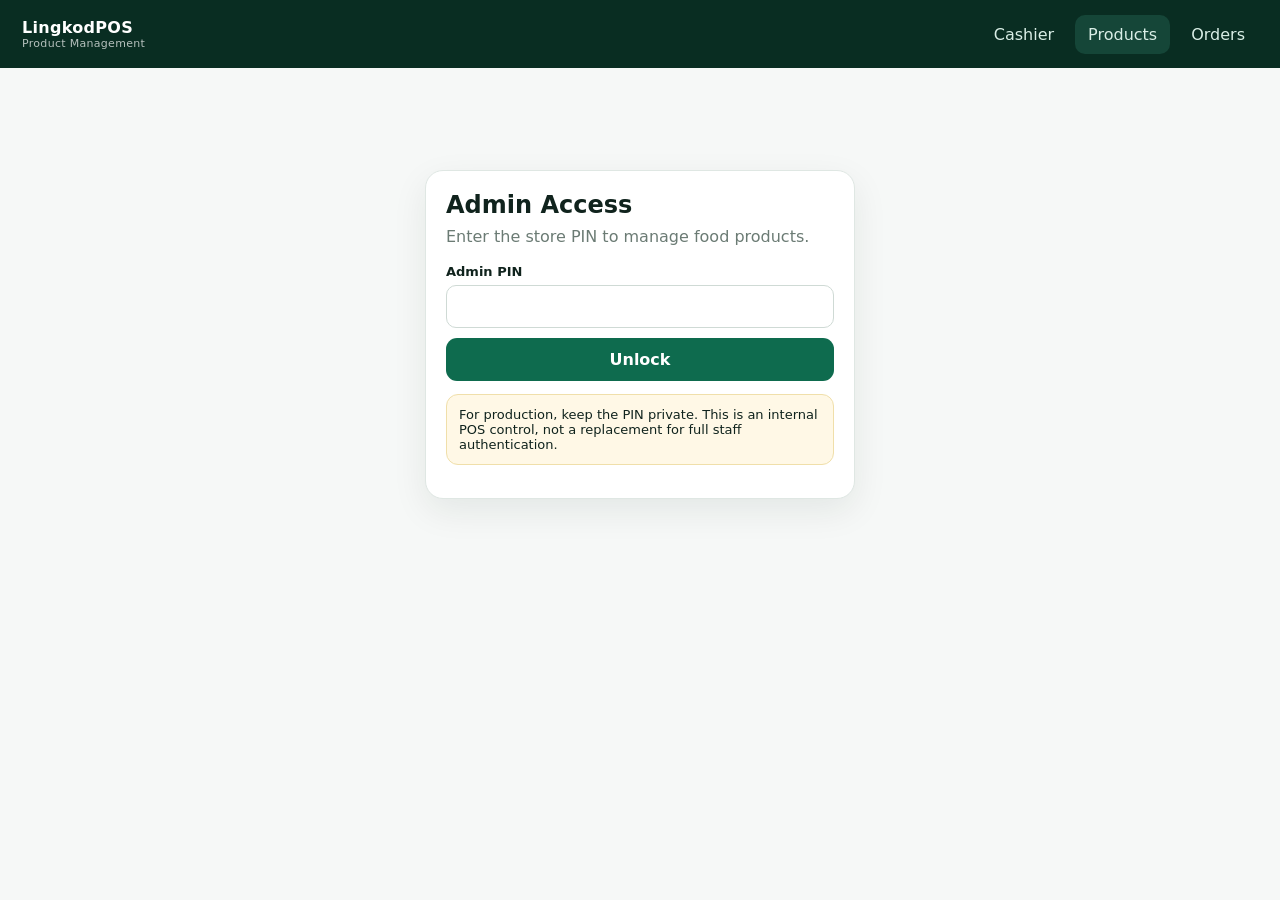
<file: admin.html>
<!doctype html><html lang="en"><head><meta charset="utf-8"><meta name="viewport" content="width=device-width,initial-scale=1"><title>LingkodPOS — Products</title><link rel="stylesheet" href="styles.css"></head>
<body><header class="topbar"><div class="brand">LingkodPOS<small>Product Management</small></div><nav class="nav"><a href="cashier.html">Cashier</a><a class="active" href="admin.html">Products</a><a href="orders.html">Orders</a></nav></header>
<main class="wrap"><section id="lock" class="card lock"><h1>Admin Access</h1><p class="sub">Enter the store PIN to manage food products.</p><div class="field"><label>Admin PIN</label><input id="pin" type="password" inputmode="numeric" autocomplete="off"></div><button id="unlock" class="btn primary" style="width:100%">Unlock</button><p class="notice">For production, keep the PIN private. This is an internal POS control, not a replacement for full staff authentication.</p></section>
<section id="ui" class="hidden"><div class="grid"><section class="card"><h1>Add Product</h1><p class="sub">Add menu items and starting stock.</p><form id="form"><div class="field"><label>Name *</label><input id="name" required maxlength="120"></div><div class="field"><label>Price (₱) *</label><input id="price" type="number" min="0" step="0.01" required></div><div class="field"><label>Stock *</label><input id="stock" type="number" min="0" step="1" required></div><div class="field"><label>Category</label><input id="category" maxlength="60" placeholder="Meals, Drinks, Snacks"></div><div class="field"><label>SKU</label><input id="sku" maxlength="60"></div><button class="btn primary">Add product</button></form></section><section class="card"><h2>Products</h2><p class="sub">Active products appear on the cashier screen.</p><div id="list" class="adminlist"></div></section></div></section></main><div id="toast" class="toast hidden"></div>
<script src="config.js"></script><script src="admin.js"></script></body></html>
</file>
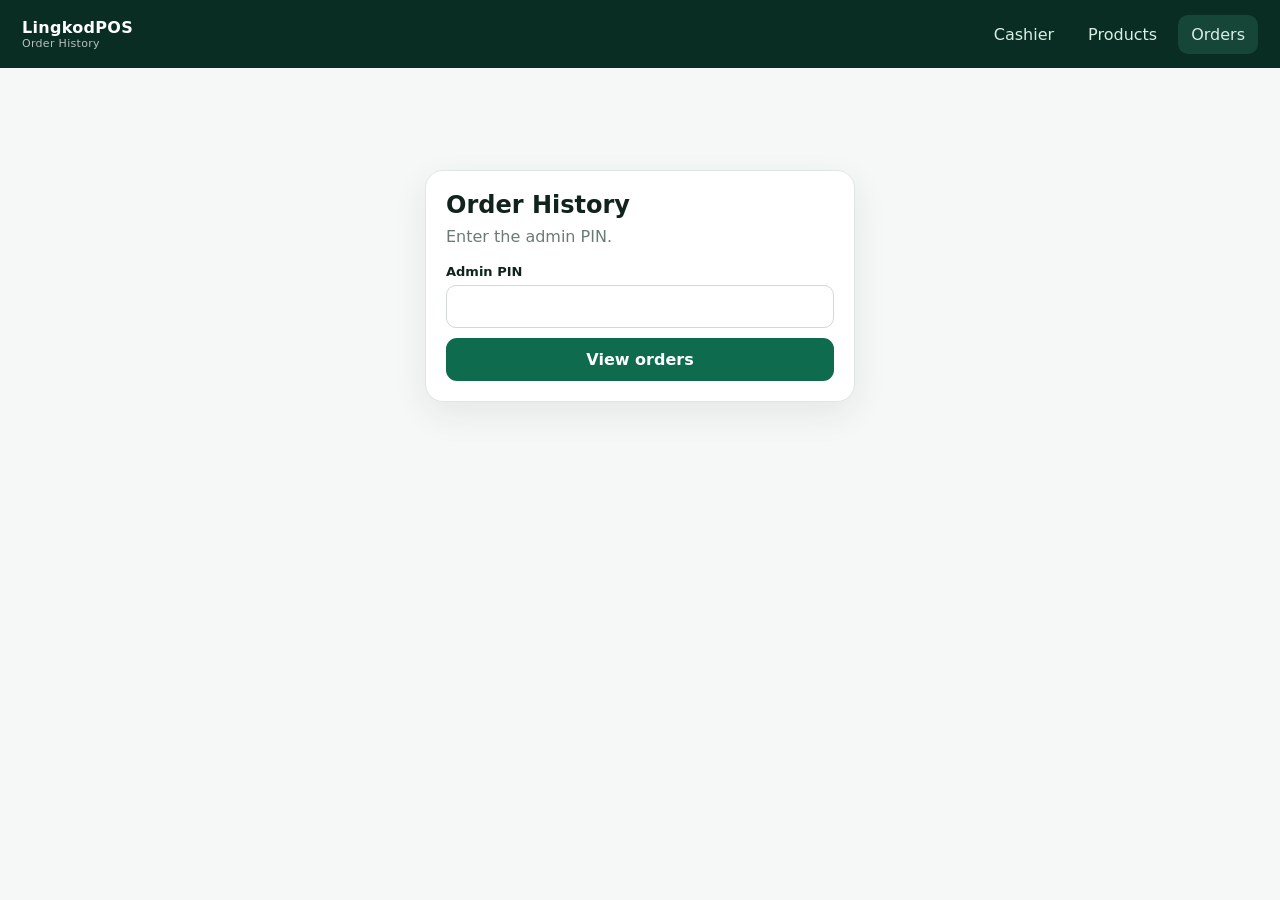
<file: orders.html>
<!doctype html><html lang="en"><head><meta charset="utf-8"><meta name="viewport" content="width=device-width,initial-scale=1"><title>LingkodPOS — Orders</title><link rel="stylesheet" href="styles.css"></head>
<body><header class="topbar"><div class="brand">LingkodPOS<small>Order History</small></div><nav class="nav"><a href="cashier.html">Cashier</a><a href="admin.html">Products</a><a class="active" href="orders.html">Orders</a></nav></header>
<main class="wrap"><section id="lock" class="card lock"><h1>Order History</h1><p class="sub">Enter the admin PIN.</p><div class="field"><label>Admin PIN</label><input id="pin" type="password" inputmode="numeric"></div><button id="unlock" class="btn primary" style="width:100%">View orders</button></section>
<section id="ui" class="card hidden"><h1>Recent Orders</h1><p class="sub">Latest 100 orders.</p><div id="list"></div></section></main><div id="toast" class="toast hidden"></div><script src="config.js"></script><script src="orders.js"></script></body></html>
</file>
<file: styles.css>
:root{
  --bg:#f6f8f7;--card:#fff;--ink:#10231d;--muted:#6b7b74;--brand:#0e6b4e;
  --brand2:#07563e;--line:#dfe7e3;--danger:#b42318;--ok:#137333;--shadow:0 12px 35px rgba(16,35,29,.08);
}
*{box-sizing:border-box}body{margin:0;font-family:Inter,system-ui,-apple-system,Segoe UI,Roboto,Arial,sans-serif;background:var(--bg);color:var(--ink)}
button,input,select{font:inherit}button{cursor:pointer;border:0}.app{min-height:100vh}
.topbar{height:68px;background:#092d22;color:white;display:flex;align-items:center;justify-content:space-between;padding:0 22px;position:sticky;top:0;z-index:20}
.brand{font-weight:900;letter-spacing:.3px}.brand small{display:block;font-weight:500;opacity:.7;font-size:11px}
.nav{display:flex;gap:8px}.nav a{color:#d9eee6;text-decoration:none;padding:10px 13px;border-radius:10px}.nav a.active,.nav a:hover{background:#154638}
.wrap{max-width:1250px;margin:0 auto;padding:22px}.grid{display:grid;grid-template-columns:minmax(0,1.55fr) minmax(330px,.85fr);gap:20px}
.card{background:var(--card);border:1px solid var(--line);border-radius:18px;box-shadow:var(--shadow);padding:20px}
h1,h2,h3{margin:0 0 8px}.sub{color:var(--muted);margin:0 0 18px}
.products{display:grid;grid-template-columns:repeat(auto-fill,minmax(175px,1fr));gap:13px}.product{padding:16px;border:1px solid var(--line);border-radius:15px;background:white;text-align:left;transition:.15s}.product:hover{transform:translateY(-1px);border-color:#9fc9ba}.product:disabled{opacity:.45;cursor:not-allowed}.foodicon{font-size:30px;margin-bottom:8px}.pname{font-weight:800}.price{font-weight:800;color:var(--brand);margin-top:6px}.stock{font-size:12px;color:var(--muted);margin-top:5px}
.cart{position:sticky;top:88px}.cartitems{max-height:310px;overflow:auto;border-top:1px solid var(--line);border-bottom:1px solid var(--line);margin:12px 0}.cartrow{display:grid;grid-template-columns:1fr auto;gap:10px;padding:12px 0;border-bottom:1px solid #edf1ef}.cartrow:last-child{border-bottom:0}.qty{display:flex;align-items:center;gap:7px}.qty button{width:28px;height:28px;border-radius:8px;background:#edf4f1}.totals{display:grid;gap:7px;margin:14px 0}.total{font-size:24px;font-weight:900}.paybuttons{display:grid;grid-template-columns:1fr 1fr;gap:9px}.btn{padding:12px 14px;border-radius:11px;font-weight:800}.primary{background:var(--brand);color:white}.primary:hover{background:var(--brand2)}.secondary{background:#eaf3ef;color:var(--brand2)}.danger{background:#fff0ef;color:var(--danger)}.ghost{background:white;border:1px solid var(--line)}
.field{display:grid;gap:6px;margin:10px 0}.field label{font-size:13px;font-weight:800}.field input,.field select{padding:11px 12px;border:1px solid #cfdad5;border-radius:10px;outline:none;background:white}.field input:focus{border-color:var(--brand);box-shadow:0 0 0 3px #0e6b4e18}
.hidden{display:none!important}.toast{position:fixed;right:18px;bottom:18px;background:#10231d;color:white;padding:13px 16px;border-radius:11px;box-shadow:var(--shadow);z-index:100}
.status{padding:11px 13px;border-radius:10px;font-weight:800;margin:10px 0}.status.pending,.status.payment_processing{background:#fff6d8;color:#8a5a00}.status.completed{background:#e8f7ec;color:#137333}.status.payment_failed,.status.voided,.status.refunded{background:#ffeded;color:#b42318}
.qrbox{text-align:center;padding:15px;border:1px dashed #b7c8c1;border-radius:15px;margin:12px 0}.qrbox img{width:min(310px,100%);aspect-ratio:1;object-fit:contain;background:white;border-radius:10px}.ref{font-size:12px;color:var(--muted);word-break:break-all}
.adminlist{display:grid;gap:9px}.adminitem{display:flex;justify-content:space-between;align-items:center;gap:15px;padding:13px;border:1px solid var(--line);border-radius:12px}
.lock{max-width:430px;margin:80px auto}.notice{padding:12px;background:#fff8e6;border:1px solid #f0dfaa;border-radius:12px;font-size:13px}
@media(max-width:850px){.grid{grid-template-columns:1fr}.cart{position:static}.topbar{height:auto;gap:10px;flex-wrap:wrap;padding:14px 16px}.nav{width:100%;overflow:auto}.wrap{padding:14px}.products{grid-template-columns:repeat(2,minmax(0,1fr))}}
</file>
